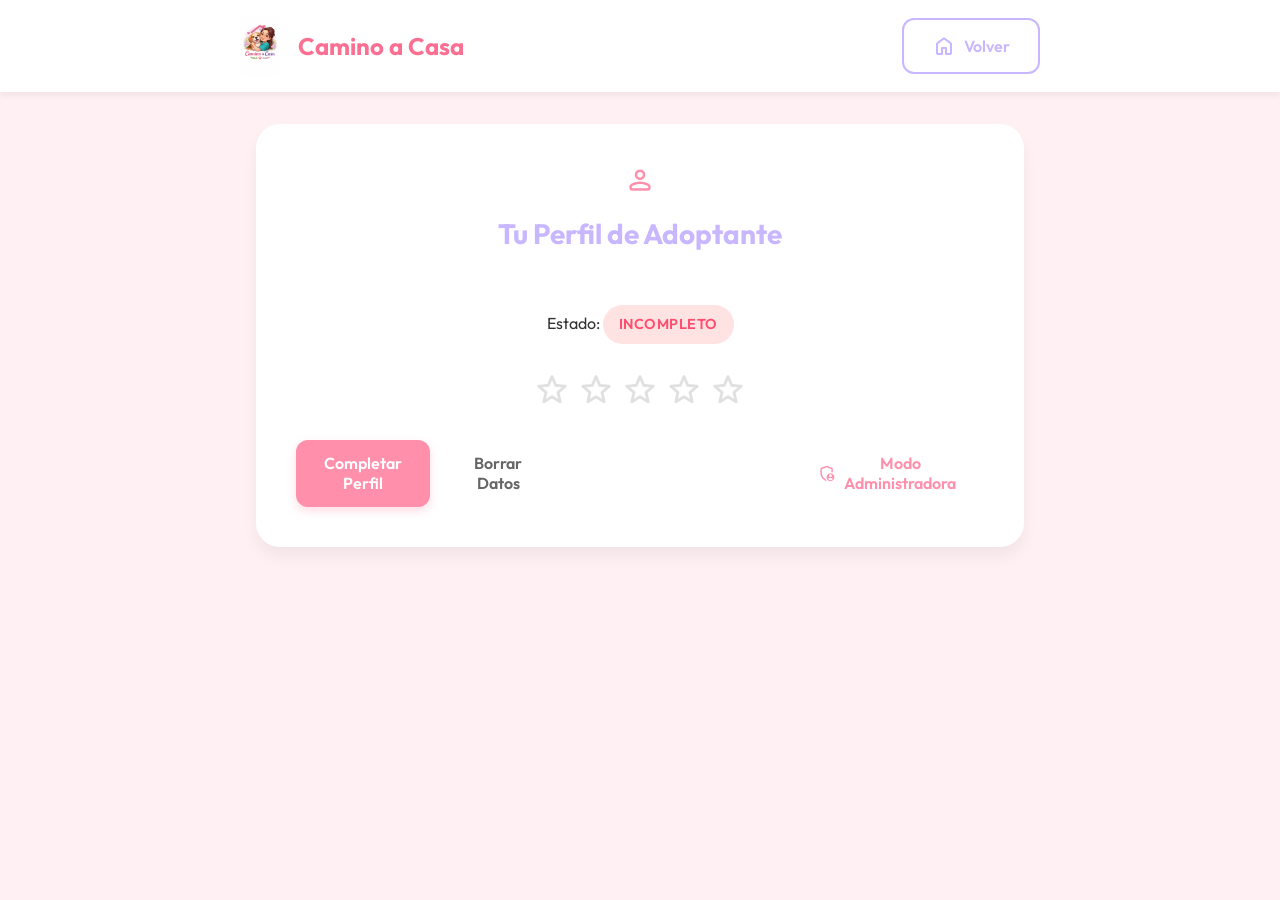
<file: adoptantes/index.html>
<!DOCTYPE html>
<html lang="es">

<head>
  <meta charset="UTF-8">
  <meta name="viewport" content="width=device-width, initial-scale=1.0">
  <title>Camino a Casa - Adopción Responsable</title>
  <link rel="preconnect" href="https://fonts.googleapis.com">
  <link rel="preconnect" href="https://fonts.gstatic.com" crossorigin>
  <link href="https://fonts.googleapis.com/css2?family=Outfit:wght@300;400;500;600;700&display=swap" rel="stylesheet">
  <link rel="stylesheet"
    href="https://fonts.googleapis.com/css2?family=Material+Symbols+Rounded:opsz,wght,FILL,GRAD@24,400,1,0" />
  <link rel="stylesheet" href="./css/style.css">
</head>

<body>
  <header class="app-header">
    <div class="header-content">
      <img src="../img/logo.png" alt="Logo Camino a Casa"
        style="height: 60px; border-radius: 8px; mix-blend-mode: multiply; margin-right: 10px;">
      <h1>Camino a Casa</h1>
      <button id="btn-close-page" class="btn btn-secondary"
        style="margin-left: auto; display: flex; align-items: center; gap: 0.5rem;"
        aria-label="Volver a la Landing Page y Cerrar">
        <span class="material-symbols-rounded">home</span>
        Volver
      </button>
    </div>
  </header>

  <main class="app-container">
    <!-- View: Dashboard / Initial View -->
    <section id="view-dashboard" class="view-section active">
      <div class="card status-card">
        <div class="status-header">
          <span class="material-symbols-rounded icon-large">person</span>
          <h2>Tu Perfil de Adoptante</h2>
        </div>
        <div class="status-content">
          <p>Estado: <span id="profile-status-badge" class="badge" data-state="Incompleto">Incompleto</span></p>
          <div class="stars-container" id="profile-stars">
            <!-- Stars injected via JS -->
          </div>
        </div>
        <div class="status-actions">
          <button id="btn-start-register" class="btn btn-primary">Completar Perfil</button>
          <button id="btn-choose-pet" class="btn btn-primary hidden">Elegir Mascota</button>
          <button id="btn-view-details" class="btn btn-secondary hidden">Ver mis datos</button>
          <button id="btn-reset-data" class="btn btn-text">Borrar Datos</button>
          <hr style="width: 100%; border: none; border-top: 1px solid var(--clr-border); margin: 0.5rem 0;">
          <button id="btn-go-admin" class="btn btn-text" style="color: var(--clr-primary); font-weight: 600;"><span
              class="material-symbols-rounded"
              style="font-size: 1.2rem; vertical-align: middle;">admin_panel_settings</span> Modo
            Administradora</button>
        </div>
      </div>
    </section>

    <!-- View: Step 1 - Registration Form -->
    <section id="view-register" class="view-section hidden">
      <div class="card form-card">
        <button class="btn-icon btn-back" aria-label="Volver" title="Volver al inicio"><span
            class="material-symbols-rounded">arrow_back</span></button>
        <h2>Registro de Usuario</h2>
        <form id="form-register" novalidate>
          <div class="form-group">
            <label for="reg-name">Nombre Completo</label>
            <input type="text" id="reg-name" required placeholder="Ej. Juan Pérez">
            <span class="error-msg"></span>
          </div>
          <div class="form-group">
            <label for="reg-rut">RUT</label>
            <input type="text" id="reg-rut" required placeholder="12.345.678-9">
            <span class="error-msg"></span>
          </div>
          <div class="form-group">
            <label for="reg-email">Correo Electrónico</label>
            <input type="email" id="reg-email" required placeholder="correo@ejemplo.com">
            <span class="error-msg"></span>
          </div>
          <div class="form-group">
            <label for="reg-phone">Celular</label>
            <div class="phone-group">
              <select id="reg-country-code" class="country-select">
                <option value="+56">🇨🇱 +56 (Chile)</option>
                <option value="+54">🇦🇷 +54 (Argentina)</option>
                <option value="+51">🇵🇪 +51 (Perú)</option>
                <option value="+57">🇨🇴 +57 (Colombia)</option>
                <option value="+52">🇲🇽 +52 (México)</option>
                <option value="+34">🇪🇸 +34 (España)</option>
                <option value="+1">🇺🇸 +1 (USA)</option>
              </select>
              <input type="tel" id="reg-phone" required placeholder="9 1234 5678">
            </div>
            <span class="error-msg"></span>
            <div class="form-group">
              <label for="reg-region">Región</label>
              <select id="reg-region" required>
                <option value="">Selecciona tu región</option>
              </select>
              <span class="error-msg"></span>
            </div>
            <div class="form-group">
              <label for="reg-commune">Comuna</label>
              <select id="reg-commune" required disabled>
                <option value="">Selecciona primero una región</option>
              </select>
              <span class="error-msg"></span>
            </div>
            <div class="form-group">
              <label for="reg-address">Dirección</label>
              <input type="text" id="reg-address" required placeholder="Calle 123">
              <span class="error-msg"></span>
            </div>
            <div class="form-group">
              <label for="reg-housing">Tipo de Vivienda</label>
              <select id="reg-housing" required>
                <option value="">Selecciona una opción</option>
                <option value="casa">Casa con patio</option>
                <option value="departamento">Departamento</option>
                <option value="parcela">Parcela</option>
              </select>
              <span class="error-msg"></span>
            </div>
            <div class="form-actions">
              <button type="submit" class="btn btn-primary">Siguiente <span
                  class="material-symbols-rounded">arrow_forward</span></button>
            </div>
        </form>
      </div>
    </section>

    <!-- View: Phone Verification Modal/Section -->
    <section id="view-verify" class="view-section hidden">
      <div class="card form-card text-center">
        <span class="material-symbols-rounded icon-huge verify-icon">sms</span>
        <h2>Verificación de Celular</h2>
        <p>Hemos "enviado" un código a tu número: <br><strong id="verify-phone-display"></strong></p>
        <p class="simulated-code">Código Simulado: <span id="simulated-code-val" class="highlight-code"></span></p>
        <form id="form-verify" novalidate>
          <div class="form-group">
            <label for="ver-code">Ingresa el código de 4 dígitos</label>
            <input type="text" id="ver-code" required pattern="[0-9]{4}" maxlength="4" placeholder="1234"
              class="text-center">
            <span class="error-msg"></span>
          </div>
          <div class="form-actions">
            <button type="submit" class="btn btn-primary">Verificar <span
                class="material-symbols-rounded">verified_user</span></button>
            <button type="button" id="btn-cancel-verify" class="btn btn-text">Cancelar</button>
          </div>
        </form>
      </div>
    </section>

    <!-- View: Step 2 - Adopter Profile -->
    <section id="view-profile" class="view-section hidden">
      <div class="card form-card">
        <h2>Antecedentes Adoptivos</h2>
        <p class="subtitle">Cuéntanos más sobre tu experiencia y motivación.</p>
        <form id="form-profile" novalidate>
          <div class="form-group">
            <label for="prof-experience">Experiencia previa con mascotas</label>
            <select id="prof-experience" required>
              <option value="">Selecciona</option>
              <option value="ninguna">Ninguna</option>
              <option value="basica">He tenido mascotas en el pasado</option>
              <option value="avanzada">Tengo mascotas actualmente / Experiencia avanzada</option>
            </select>
            <span class="error-msg"></span>
          </div>
          <div class="form-group">
            <label for="prof-adoptions">Cantidad de adopciones previas</label>
            <input type="number" id="prof-adoptions" min="0" required placeholder="0">
            <span class="error-msg"></span>
          </div>
          <div class="form-group">
            <label for="prof-time">Tiempo diario disponible (horas)</label>
            <input type="number" id="prof-time" min="1" max="24" required placeholder="Ej: 4">
            <span class="error-msg"></span>
          </div>
          <div class="form-group">
            <label for="prof-motivation">Motivación para adoptar</label>
            <textarea id="prof-motivation" rows="3" required placeholder="¿Por qué deseas adoptar?"></textarea>
            <span class="error-msg"></span>
          </div>
          <div class="form-group file-group">
            <label>Evidencias (Opcional, mejora tu calificación)</label>
            <p class="help-text" style="font-size:0.85rem; color:var(--clr-text-light); margin-bottom:1rem;">Puedes
              subir fotos de tu hogar o certificados.</p>
            <div class="file-upload-wrapper">
              <input type="file" id="prof-evidence" multiple accept="image/*,.pdf" class="file-input">
              <div class="file-upload-ui">
                <span class="material-symbols-rounded">upload_file</span>
                <span>Seleccionar Archivos</span>
              </div>
            </div>
            <ul id="file-list" class="file-list"></ul>
          </div>
          <div class="form-actions">
            <button type="submit" class="btn btn-primary">Finalizar Perfil <span
                class="material-symbols-rounded">volunteer_activism</span></button>
            <button type="button" id="btn-cancel-profile" class="btn btn-text">Cancelar</button>
          </div>
        </form>
      </div>
    </section>

    <!-- View: User Details -->
    <section id="view-details" class="view-section hidden">
      <div class="card details-card">
        <button class="btn-icon btn-back-details" aria-label="Volver" title="Volver al inicio"><span
            class="material-symbols-rounded">arrow_back</span></button>
        <h2>Datos Registrados</h2>

        <div class="details-section">
          <h3><span class="material-symbols-rounded">person</span> Información Personal</h3>
          <ul class="details-list" id="details-personal">
            <!-- Injected via JS -->
          </ul>
        </div>

        <div class="details-section">
          <h3><span class="material-symbols-rounded">assignment</span> Antecedentes Adoptivos</h3>
          <ul class="details-list" id="details-background">
            <!-- Injected via JS -->
          </ul>
        </div>
      </div>
    </section>

    <!-- View: Choose Pet -->
    <section id="view-pets" class="view-section hidden">
      <div class="card pets-card" style="max-width: 800px;">
        <button class="btn-icon btn-back-pets" aria-label="Volver" title="Volver al inicio"><span
            class="material-symbols-rounded">arrow_back</span></button>
        <h2>Nuestras Mascotas</h2>
        <p class="subtitle">Elige al próximo miembro de tu familia.</p>
        <div class="pets-grid" id="pets-grid">
          <!-- Injected via JS -->
        </div>
      </div>
    </section>

    <!-- View: Admin Panel -->
    <section id="view-admin" class="view-section hidden">
      <div class="card admin-card" style="max-width: 900px;">
        <button class="btn-icon btn-back-admin" aria-label="Volver" title="Volver al inicio"><span
            class="material-symbols-rounded">arrow_back</span></button>
        <h2>Panel de Administradora</h2>
        <div style="display: flex; justify-content: space-between; align-items: center; margin-bottom: 1.5rem;">
          <p class="subtitle" style="margin: 0;">Gestión de Solicitudes de Adopción</p>
          <button id="btn-factory-reset" class="btn btn-text"
            style="color: #d32f2f; font-weight: bold; padding: 0.5rem; background: #ffebee; border-radius: 8px;">
            <span class="material-symbols-rounded" style="vertical-align: middle;">delete_forever</span> Reiniciar
            Sistema
          </button>
        </div>
        <div class="requests-list" id="admin-requests-list">
          <!-- Injected via JS -->
        </div>
      </div>
    </section>

    <!-- View: Admin Request Detail -->
    <section id="view-admin-detail" class="view-section hidden">
      <div class="card admin-card" style="max-width: 900px;">
        <button class="btn-icon btn-back-admin-detail" aria-label="Volver" title="Volver al panel"><span
            class="material-symbols-rounded">arrow_back</span></button>
        <h2>Detalle de Solicitud</h2>
        <div id="admin-detail-content">
          <!-- Injected via JS -->
        </div>
      </div>
    </section>

  </main>

  <script src="./js/chile.js"></script>
  <script src="./js/main.js"></script>
</body>

</html>
</file>
<file: adoptantes/css/style.css>
:root {
  /* Pastel Palette */
  --clr-primary: #ff8fab; /* Pastel pink */
  --clr-primary-light: #fb6f92;
  --clr-secondary: #c8b6ff; /* Pastel lilac */
  --clr-secondary-light: #b8c0ff;
  --clr-background: #fff0f3;
  --clr-surface: #ffffff;
  --clr-text: #333333;
  --clr-text-light: #666666;
  --clr-error: #ff4d6d;
  --clr-success: #a0c4ff;
  --clr-star: #ffca3a;
  
  --shadow-sm: 0 4px 6px rgba(0,0,0,0.05);
  --shadow-md: 0 10px 15px rgba(0,0,0,0.05);
  --radius-lg: 24px;
  --radius-md: 12px;
  --transition: all 0.3s cubic-bezier(0.4, 0, 0.2, 1);
}

* {
  box-sizing: border-box;
  margin: 0;
  padding: 0;
}

body {
  font-family: 'Outfit', sans-serif;
  background-color: var(--clr-background);
  color: var(--clr-text);
  line-height: 1.6;
  min-height: 100vh;
  display: flex;
  flex-direction: column;
}

.app-header {
  background: var(--clr-surface);
  padding: 1rem 2rem;
  box-shadow: var(--shadow-sm);
  position: sticky;
  top: 0;
  z-index: 100;
}

.header-content {
  max-width: 800px;
  margin: 0 auto;
  display: flex;
  align-items: center;
  gap: 0.5rem;
  color: var(--clr-primary-light);
}

.header-content h1 {
  font-size: 1.5rem;
  font-weight: 700;
}

.logo-icon {
  font-size: 2rem;
}

.app-container {
  flex: 1;
  width: 100%;
  max-width: 800px;
  margin: 2rem auto;
  padding: 0 1rem;
}

/* Cards */
.card {
  background: var(--clr-surface);
  border-radius: var(--radius-lg);
  padding: 2.5rem;
  box-shadow: var(--shadow-md);
  margin-bottom: 2rem;
  animation: slideUp 0.4s ease forwards;
}

@keyframes slideUp {
  from { opacity: 0; transform: translateY(20px); }
  to { opacity: 1; transform: translateY(0); }
}

.view-section {
  display: none;
}
.view-section.active {
  display: block;
}
.hidden {
  display: none !important;
}

/* Typography */
h2 {
  color: var(--clr-secondary);
  margin-bottom: 1rem;
  font-size: 1.75rem;
  display: flex;
  align-items: center;
  gap: 0.5rem;
}

.subtitle {
  color: var(--clr-text-light);
  margin-bottom: 1.5rem;
}

/* Forms */
.form-group {
  margin-bottom: 1.5rem;
  position: relative;
}

label {
  display: block;
  font-weight: 500;
  margin-bottom: 0.5rem;
  color: var(--clr-text);
}

input, select, textarea {
  width: 100%;
  padding: 0.75rem 1rem;
  border: 2px solid #eaeaea;
  border-radius: var(--radius-md);
  font-family: inherit;
  font-size: 1rem;
  transition: var(--transition);
  background: #fafafa;
}

input:focus, select:focus, textarea:focus {
  outline: none;
  border-color: var(--clr-secondary);
  background: var(--clr-surface);
  box-shadow: 0 0 0 4px rgba(200, 182, 255, 0.2);
}

input.invalid, select.invalid, textarea.invalid {
  border-color: var(--clr-error);
  background: #fff0f3;
}

.error-msg {
  color: var(--clr-error);
  font-size: 0.85rem;
  display: block;
  margin-top: 0.25rem;
  min-height: 1.2rem;
  opacity: 0;
  transform: translateY(-5px);
  transition: var(--transition);
}

.error-msg.visible {
  opacity: 1;
  transform: translateY(0);
}

.phone-group {
  display: flex;
  gap: 0.5rem;
}

.country-select {
  width: auto;
  min-width: 140px;
  flex-shrink: 0;
}

.phone-group input {
  flex: 1;
}

/* Buttons */
.btn {
  display: inline-flex;
  align-items: center;
  justify-content: center;
  gap: 0.5rem;
  padding: 0.85rem 1.75rem;
  border: none;
  border-radius: var(--radius-md);
  font-family: inherit;
  font-size: 1rem;
  font-weight: 600;
  cursor: pointer;
  transition: var(--transition);
}

.btn-primary {
  background: var(--clr-primary);
  color: white;
  box-shadow: 0 4px 10px rgba(255, 143, 171, 0.3);
}

.btn-primary:hover {
  background: var(--clr-primary-light);
  transform: translateY(-2px);
  box-shadow: 0 6px 15px rgba(255, 143, 171, 0.4);
}

.btn-secondary {
  background: transparent;
  color: var(--clr-secondary);
  border: 2px solid var(--clr-secondary);
}

.btn-secondary:hover {
  background: var(--clr-secondary);
  color: white;
  transform: translateY(-2px);
}

.btn-text {
  background: transparent;
  color: var(--clr-text-light);
}

.btn-text:hover {
  color: var(--clr-text);
  background: #f0f0f0;
}

.btn-icon {
  background: transparent;
  border: none;
  color: var(--clr-text-light);
  cursor: pointer;
  padding: 0.5rem;
  border-radius: 50%;
  transition: var(--transition);
  margin-bottom: 1rem;
}

.btn-icon:hover {
  background: #f0f0f0;
  color: var(--clr-text);
}

.form-actions {
  display: flex;
  gap: 1rem;
  margin-top: 2rem;
}

/* Specific elements */
.text-center { text-align: center; }
.icon-huge { font-size: 4rem; color: var(--clr-secondary); margin-bottom: 1rem; }
.icon-large { font-size: 2rem; color: var(--clr-primary); }

.highlight-code {
  font-size: 1.5rem;
  letter-spacing: 4px;
  font-weight: 700;
  color: var(--clr-primary-light);
  background: #fff;
  padding: 0.75rem 1.5rem;
  border-radius: var(--radius-md);
  border: 2px dashed var(--clr-primary-light);
  display: inline-block;
  margin: 1rem 0;
}

/* File Upload */
.file-upload-wrapper {
  position: relative;
  overflow: hidden;
  display: inline-block;
  width: 100%;
}
.file-input {
  position: absolute;
  left: 0;
  top: 0;
  opacity: 0;
  cursor: pointer;
  height: 100%;
  width: 100%;
  z-index: 2;
}
.file-upload-ui {
  display: flex;
  flex-direction: column;
  align-items: center;
  justify-content: center;
  gap: 0.5rem;
  padding: 2.5rem;
  border: 2px dashed var(--clr-secondary);
  border-radius: var(--radius-md);
  background: #fafafa;
  color: var(--clr-secondary);
  transition: var(--transition);
  position: relative;
  z-index: 1;
}
.file-upload-wrapper:hover .file-upload-ui {
  background: #f3f0ff;
  border-color: var(--clr-primary-light);
  color: var(--clr-primary-light);
}
.file-list {
  list-style: none;
  margin-top: 1rem;
}
.file-list li {
  font-size: 0.95rem;
  color: var(--clr-text-light);
  display: flex;
  align-items: center;
  gap: 0.5rem;
  margin-bottom: 0.5rem;
  background: #fafafa;
  padding: 0.5rem 1rem;
  border-radius: var(--radius-md);
  border: 1px solid #eaeaea;
}

/* Status Dashboard */
.status-card {
  text-align: center;
}
.status-header {
  display: flex;
  flex-direction: column;
  align-items: center;
  gap: 1rem;
  margin-bottom: 2rem;
}
.badge {
  display: inline-block;
  padding: 0.5rem 1rem;
  border-radius: 999px;
  font-size: 0.9rem;
  font-weight: 600;
  text-transform: uppercase;
  letter-spacing: 0.5px;
}
.badge[data-state="Incompleto"] { background: #ffe3e3; color: #ff4d6d; }
.badge[data-state="En revisión"] { background: #e0f2fe; color: #0369a1; }
.badge[data-state="Completo"] { background: #d4edda; color: #155724; }
.badge[data-state="Pendiente"] { background: #fff3cd; color: #b89816; }
.badge[data-state="Aprobado"] { background: #d4edda; color: #155724; }
.badge[data-state="Rechazado"] { background: #ffe3e3; color: #ff4d6d; }

.stars-container {
  display: flex;
  justify-content: center;
  gap: 0.25rem;
  margin: 1.5rem 0;
  min-height: 40px;
}
.star {
  color: #e0e0e0;
  font-size: 2.5rem;
  transition: var(--transition);
}
.star.active {
  color: var(--clr-star);
  animation: pop 0.4s cubic-bezier(0.175, 0.885, 0.32, 1.275);
}

@keyframes pop {
  0% { transform: scale(1); }
  50% { transform: scale(1.4); }
  100% { transform: scale(1); }
}

.status-actions {
  display: flex;
  justify-content: center;
  gap: 1rem;
  margin-top: 2rem;
}

@media (max-width: 600px) {
  .form-actions { flex-direction: column; }
  .btn { width: 100%; }
  .status-actions { flex-direction: column; }
  .card { padding: 1.5rem; }
}

/* User Details View */
.details-section {
  margin-top: 1.5rem;
  background: #fafafa;
  padding: 1.5rem;
  border-radius: var(--radius-md);
  border: 1px solid #eaeaea;
}

.details-section h3 {
  display: flex;
  align-items: center;
  gap: 0.5rem;
  color: var(--clr-primary);
  font-size: 1.2rem;
  margin-bottom: 1rem;
}

.details-list {
  list-style: none;
  display: grid;
  gap: 0.75rem;
}

.details-list li {
  display: flex;
  flex-direction: column;
}

.details-list .label {
  font-size: 0.85rem;
  color: var(--clr-text-light);
  font-weight: 600;
  text-transform: uppercase;
  letter-spacing: 0.5px;
}

.details-list .value {
  font-size: 1rem;
  color: var(--clr-text);
}

/* Pet Selection Grid */
.pets-grid {
  display: grid;
  grid-template-columns: repeat(auto-fill, minmax(200px, 1fr));
  gap: 1.5rem;
  margin-top: 1.5rem;
}

.pet-card {
  background: #fafafa;
  border: 1px solid #eaeaea;
  border-radius: var(--radius-md);
  overflow: hidden;
  text-align: center;
  transition: var(--transition);
}

.pet-card:hover {
  transform: translateY(-5px);
  box-shadow: var(--shadow-sm);
  border-color: var(--clr-secondary-light);
}

.pet-img {
  width: 100%;
  height: 180px;
  object-fit: cover;
}

.pet-info {
  padding: 1rem;
}

.pet-info h3 {
  margin-bottom: 0.5rem;
  color: var(--clr-text);
  font-size: 1.2rem;
}

.pet-info p {
  color: var(--clr-text-light);
  font-size: 0.9rem;
  margin-bottom: 1rem;
}

.btn-adopt {
  width: 100%;
  padding: 0.5rem;
  font-size: 0.9rem;
}

/* Admin Panel */
.requests-list {
  display: flex;
  flex-direction: column;
  gap: 1rem;
  margin-top: 1.5rem;
}

.request-card {
  background: #fafafa;
  border: 1px solid #eaeaea;
  border-radius: var(--radius-md);
  padding: 1.5rem;
  display: flex;
  align-items: center;
  justify-content: space-between;
  gap: 1rem;
  transition: var(--transition);
}

.request-card:hover {
  box-shadow: var(--shadow-sm);
  border-color: var(--clr-secondary-light);
}

.req-info {
  flex: 1;
}

.req-info h3 {
  color: var(--clr-text);
  margin-bottom: 0.25rem;
  font-size: 1.1rem;
  display: flex;
  align-items: center;
  gap: 0.5rem;
}

.req-info p {
  color: var(--clr-text-light);
  font-size: 0.9rem;
  margin-bottom: 0.25rem;
}

.req-status {
  font-weight: 600;
  font-size: 0.85rem;
  text-transform: uppercase;
}

.req-status.Pendiente { color: #f59f00; }
.req-status.Aprobado { color: #155724; }
.req-status.Rechazado { color: #ff4d6d; }

.req-actions {
  display: flex;
  gap: 0.5rem;
}

.btn-approve {
  background: #d4edda;
  color: #155724;
  border: none;
  padding: 0.5rem 1rem;
  font-size: 0.9rem;
}
.btn-approve:hover { background: #c3e6cb; color: #155724; }

.btn-reject {
  background: #ffe3e3;
  color: #ff4d6d;
  border: none;
  padding: 0.5rem 1rem;
  font-size: 0.9rem;
}
.btn-reject:hover { background: #ffc9c9; color: #ff4d6d; }

@media (max-width: 600px) {
  .request-card {
    flex-direction: column;
    align-items: flex-start;
  }
  .req-actions {
    width: 100%;
  }
  .req-actions button {
    flex: 1;
  }
}
</file>
